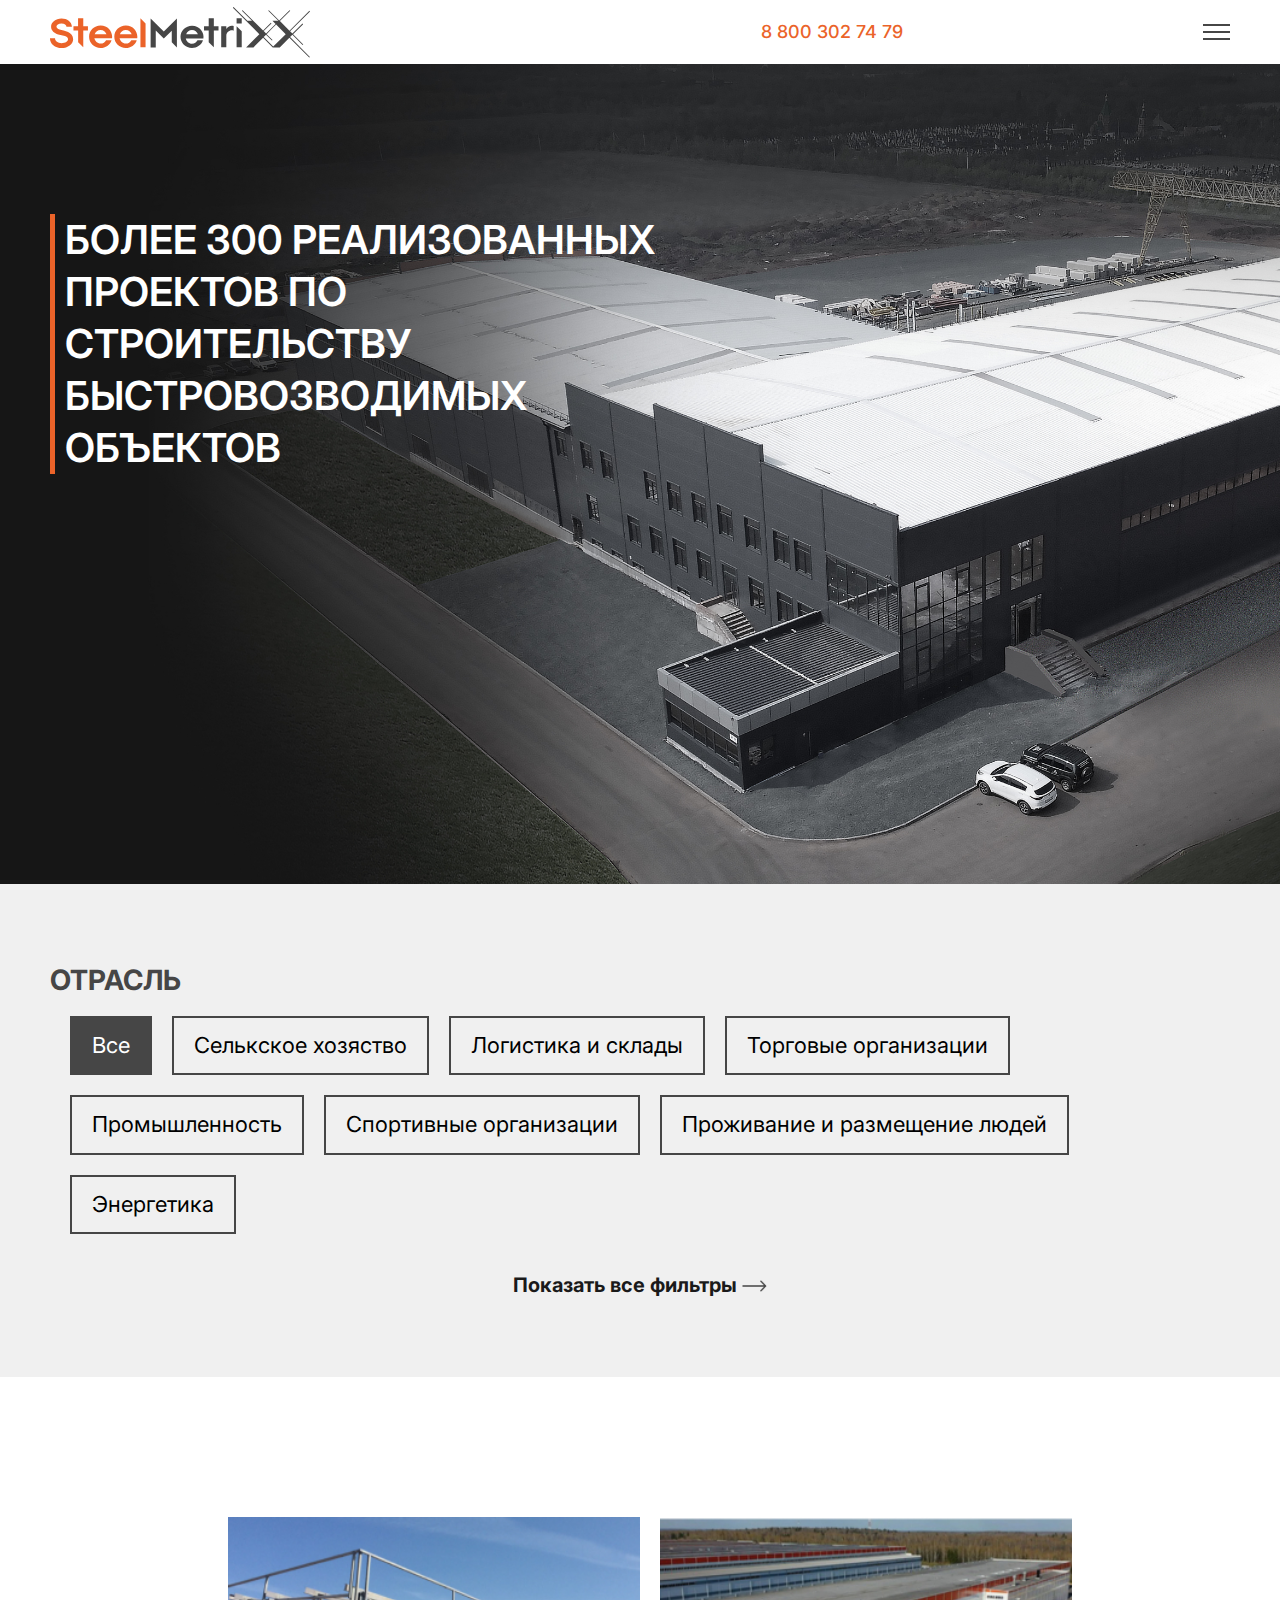
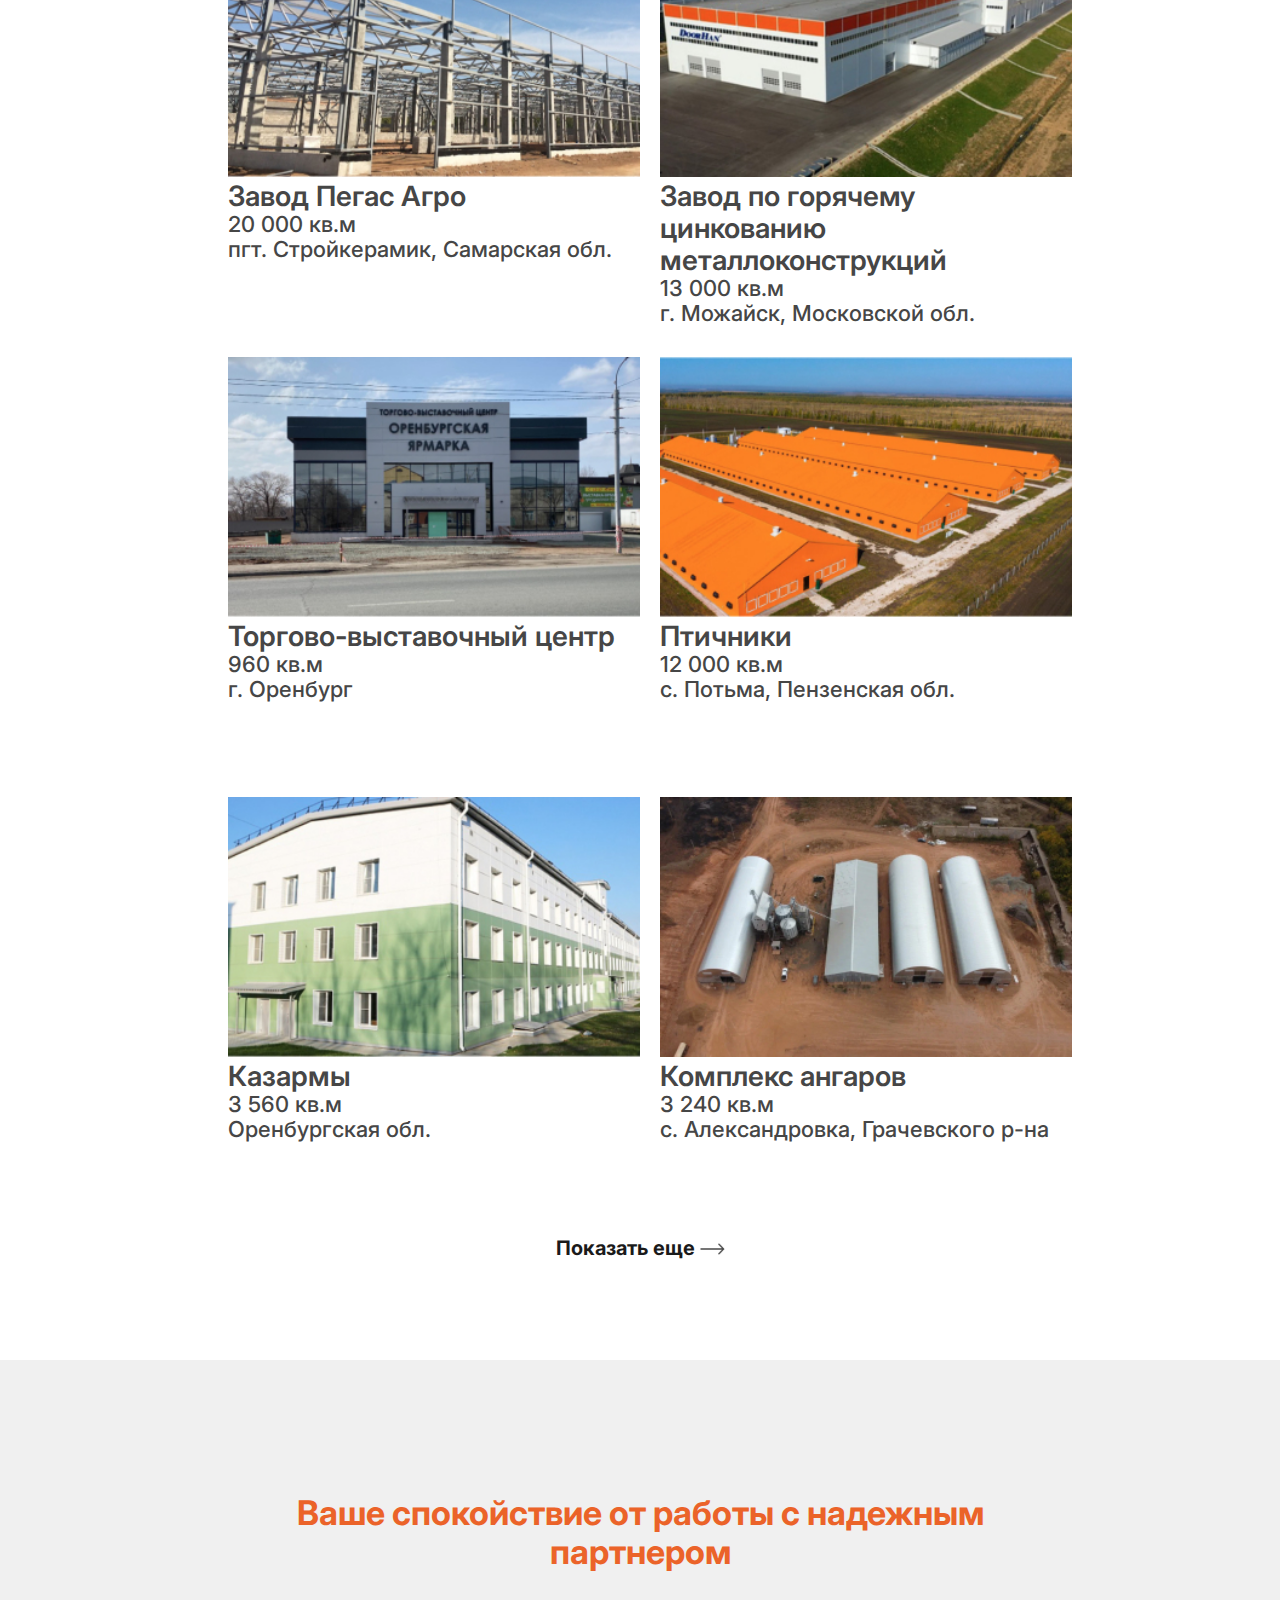
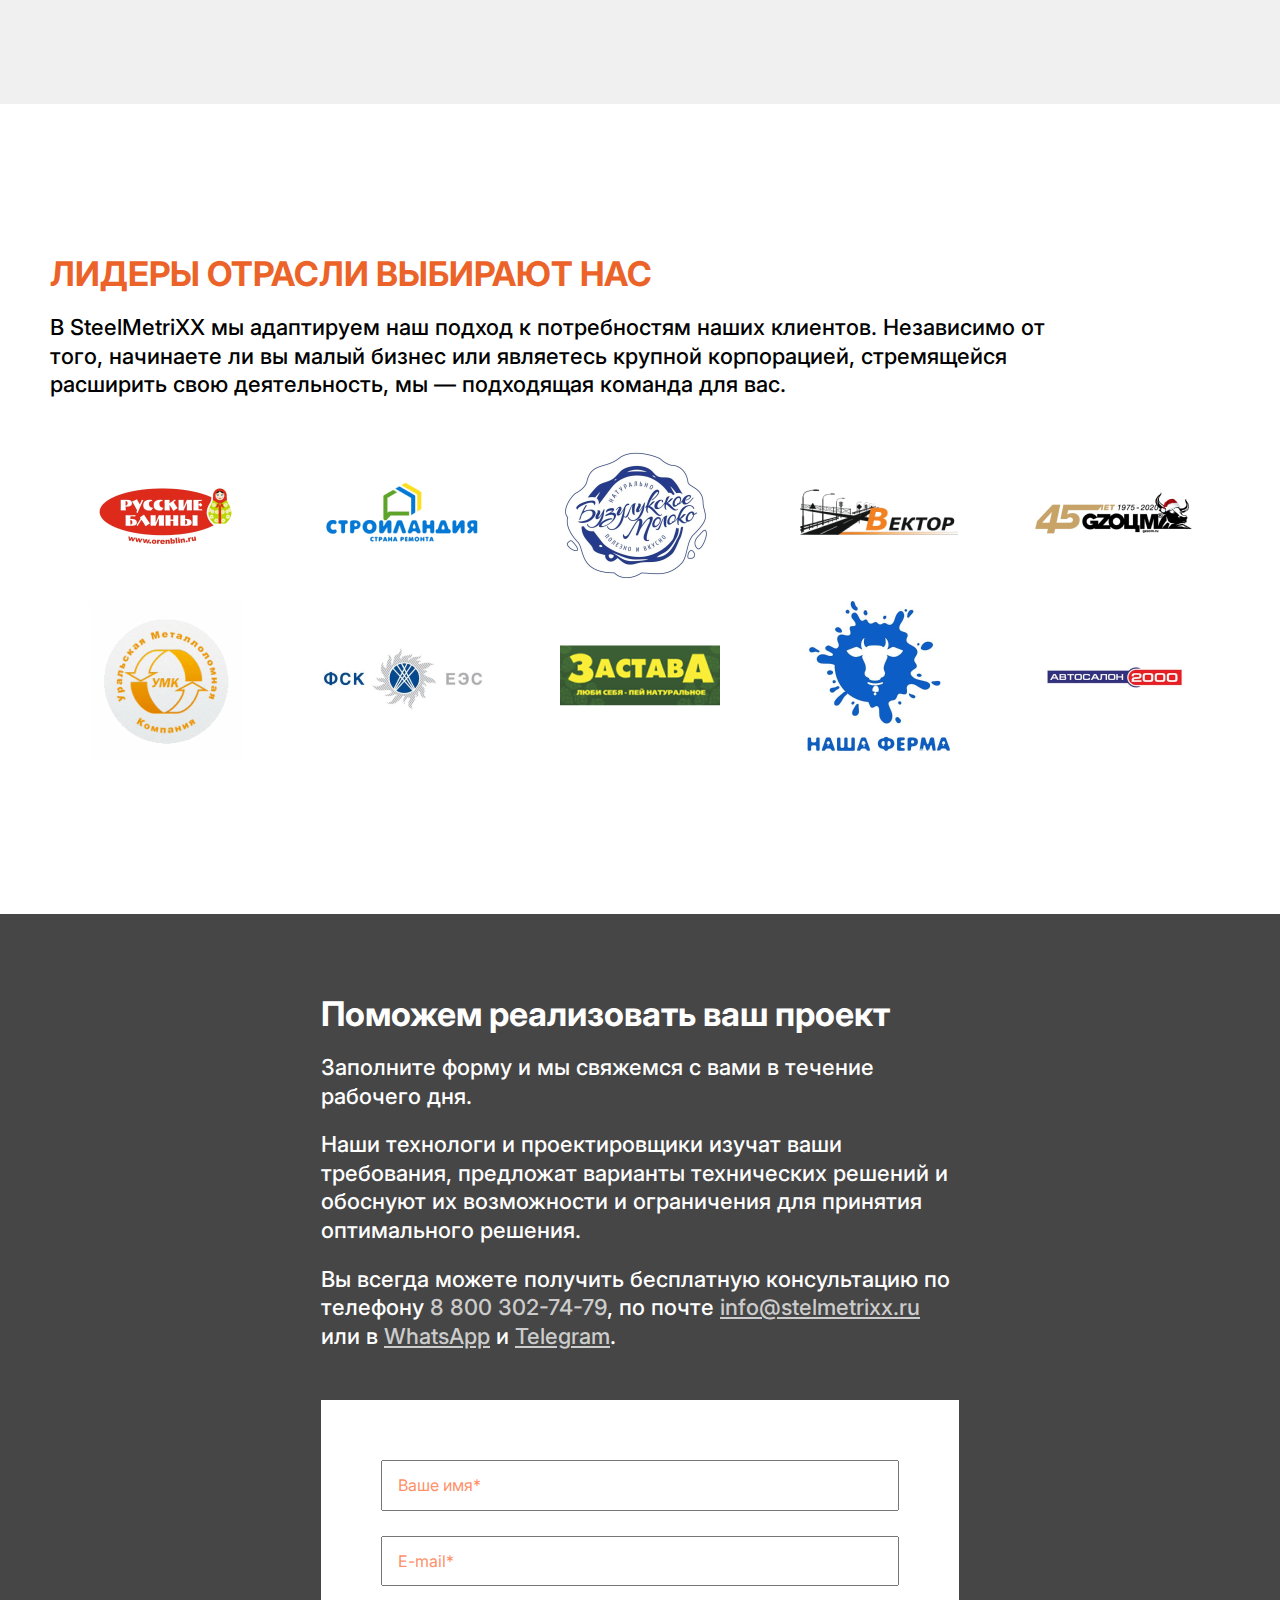
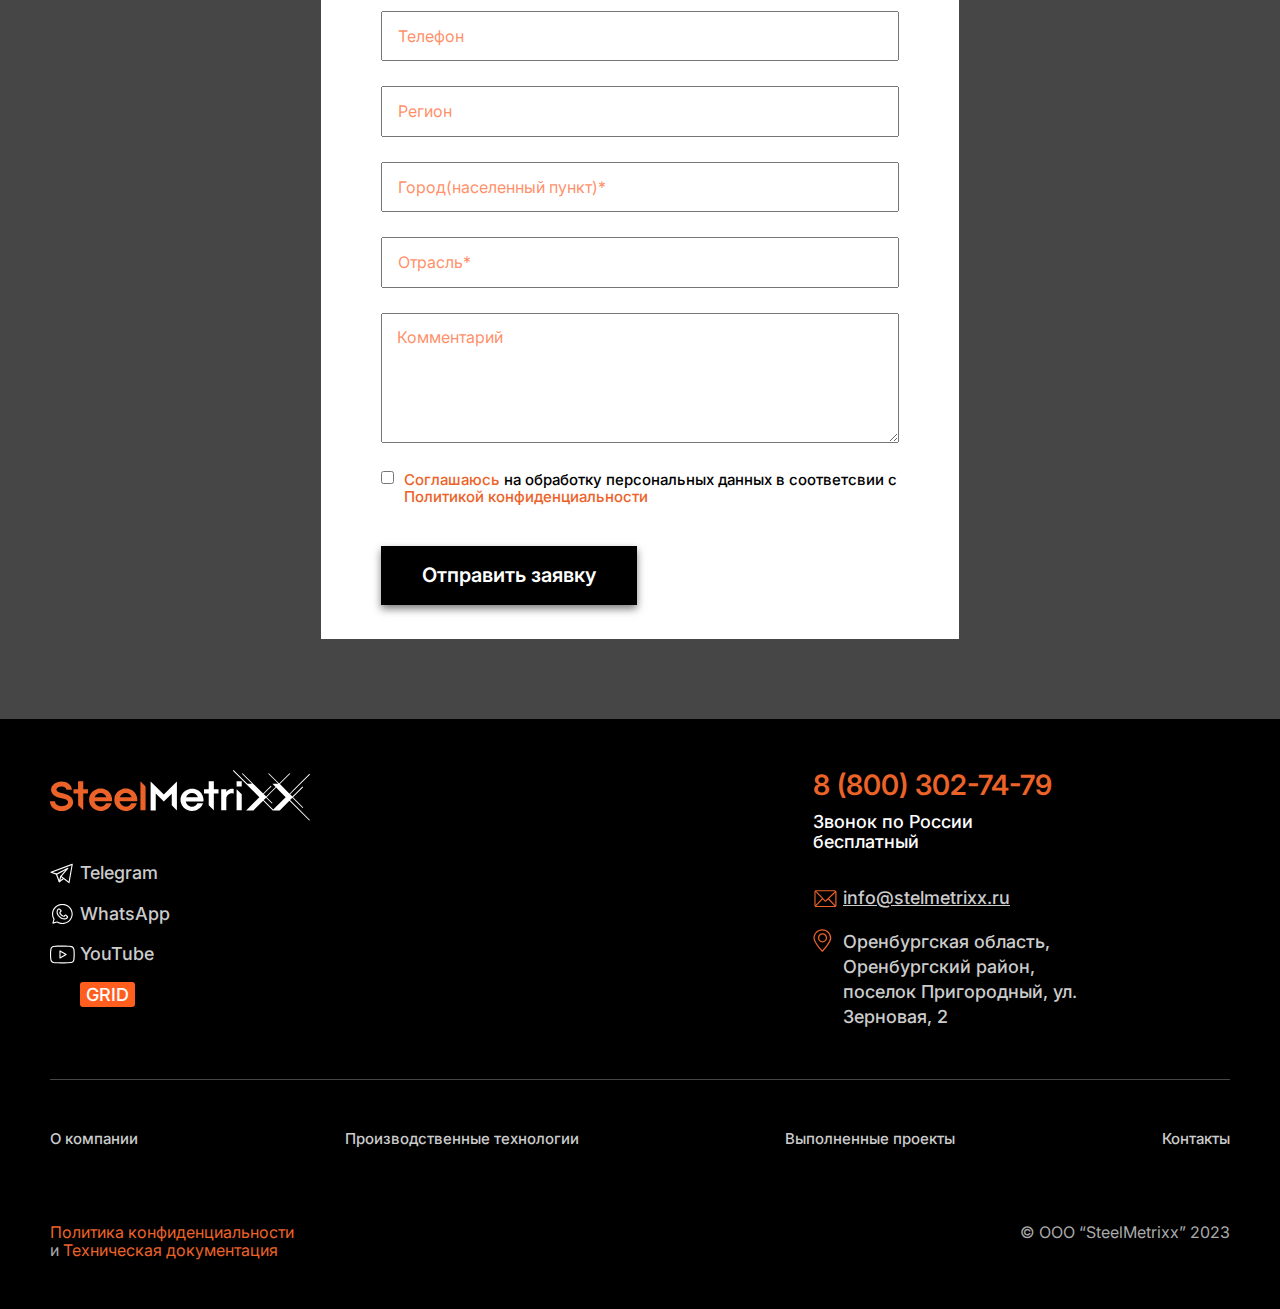
<file: index.html>
<!DOCTYPE html>
<html lang="ru">
<head>
    <meta charset="UTF-8">
    <meta name="viewport" content="width=device-width, initial-scale=1.0">
    <title>SteelMetriXX</title>
    <link rel="stylesheet" href="styles/normalize.css">
    <link rel="stylesheet" href="styles/style.css">
    <link rel="stylesheet" href="https://fonts.googleapis.com/css2?family=Inter:wght@400;500;600;700&display=swap">
</head>

<body>
  <header class="header container">
      <img src="./img/Logo.svg" alt="header-logo" class="header-img">
      <nav class="header-nav nav">
          <ul class="nav_list">
              <li class="list_item">Главная</li>
              <li class="list_item with_arrow">Компетенции</li>
              <li class="list_item">О компании</li>
              <li class="list_item">Контакты</li>
          </ul>
      </nav>
      <span class="header_number">8 800 302 74 79</span>
      <div class="burger">

      </div>
  </header>

  <main class="main">
      <h1 class="visually-hidden">SteelMetrixx</h1>
      <section class="hero container">
        <h2 class="visually-hidden">Hero</h2>
        <p class="hero_text">
            Более 300
            реализованных проектов
            по строительству быстровозводимых объектов
        </p>
      </section>
      <section class="industry">
          <div class="industry_filter container">
         <h2 class="industry_heading">ОТРАСЛЬ</h2>
          <ul class="industry_filter_list">
              <li class="industry_filter_item"><button>Все</button></li>
              <li class="industry_filter_item"><button>Селькское хозяство</button></li>
              <li class="industry_filter_item"><button>Логистика и склады</button></li>
              <li class="industry_filter_item"><button>Торговые организации</button></li>
              <li class="industry_filter_item"><button>Промышленность</button></li>
              <li class="industry_filter_item"><button>Спортивные организации</button></li>
              <li class="industry_filter_item"><button>Проживание и размещение людей</button></li>
              <li class="industry_filter_item"><button>Энергетика</button></li>
              <li class="industry_filter_item"><button>Автомобильный бизнес</button></li>
              <li class="industry_filter_item"><button>Администативные и офисные здания</button></li>
              <li class="industry_filter_item"><button>Медицина и образование</button></li>
              <li class="industry_filter_item"><button>Дороги и мосты</button></li>
              <li class="industry_filter_item"><button>Обронно-промышелнный комплекс</button></li>
          </ul>
            <div class="industry_filter_all">
             <button class="industry_filter_all-btn">Показать все фильтры</button>
            </div>
          </div>
          <div class="industry_cards container">
              <div class="industry_card">
                  <img src="./img/pegas.jpg" alt="pegas">
                  <h3>Завод Пегас Агро</h3>
                  <p>20 000 кв.м</p>
                  <p>пгт. Стройкерамик, Самарская обл.</p>
              </div>
              <div class="industry_card">
                  <img src="./img/zink.jpg" alt="zink">
                  <h3>Завод по горячему цинкованию металлоконструкций</h3>
                  <p>13 000 кв.м</p>
                  <p>г. Можайск, Московской обл.</p>
              </div>
              <div class="industry_card">
                  <img src="./img/center.jpg" alt="center">
                  <h3>Торгово-выставочный центр</h3>
                  <p>960 кв.м</p>
                  <p>г. Оренбург</p>
              </div>
              <div class="industry_card">
                  <img src="./img/birds.jpg" alt="birds">
                  <h3>Птичники</h3>
                  <p>12 000 кв.м</p>
                  <p>с. Потьма, Пензенская обл.</p>
              </div>
              <div class="industry_card">
                  <img src="./img/military.jpg" alt="millitary">
                  <h3>Казармы</h3>
                  <p>3 560  кв.м</p>
                  <p>Оренбургская обл.</p>
              </div>
              <div class="industry_card">
                  <img src="./img/complex.jpg" alt="complex">
                  <h3>Комплекс ангаров</h3>
                  <p>3 240 кв.м</p>
                  <p>с. Александровка, Грачевского р-на</p>
              </div>
          </div>
          <div class="industry_cards_all">
              <button class="industry_cards_all-btn">Показать еще</button>
          </div>
      </section>
      <section class="tagline">
          <h2 class="tagline_text">
              Ваше спокойствие от работы с надежным партнером
          </h2>
      </section>
      <section class="partners">
          <div class="partners_text container">
              <h2 class="partners_tagline">Лидеры отрасли выбирают нас</h2>
              <p>В SteelMetriXX мы адаптируем наш подход к потребностям наших клиентов. Независимо от того, начинаете ли вы малый бизнес или являетесь крупной корпорацией, стремящейся расширить свою деятельность, мы — подходящая команда для вас.</p>
          </div>
          <div class="partners_cards container">
              <div class="partners_card">
                  <img src="./img/partners/blin.png" alt="blin">
              </div>
              <div class="partners_card">
                  <img src="./img/partners/stroi.png" alt="stroi">
              </div>
              <div class="partners_card">
                  <img src="./img/partners/milk.png" alt="milk">
              </div>
              <div class="partners_card">
                  <img src="./img/partners/vektor.png" alt="vektor">
              </div>
              <div class="partners_card">
                  <img src="./img/partners/45.png" alt="45">
              </div>
              <div class="partners_card">
                  <img src="./img/partners/ural.png" alt="ural">
              </div>
              <div class="partners_card">
                  <img src="./img/partners/fsk.png" alt="fsk">
              </div>
              <div class="partners_card">
                  <img src="./img/partners/zastava.png" alt="zastava">
              </div>
              <div class="partners_card">
                  <img src="./img/partners/ferma.png" alt="ferma">
              </div>
              <div class="partners_card">
                  <img src="./img/partners/avto.png" alt="avto">
              </div>
          </div>
      </section>
      <section class="form container">
          <div class="form_text">
              <h2>Поможем реализовать
                  ваш проект</h2>
              <p>Заполните форму и мы свяжемся с вами в течение рабочего дня.</p>
                  <p>Наши технологи и проектировщики
                  изучат ваши требования, предложат
                  варианты технических решений и обоснуют их возможности и ограничения
                  для принятия оптимального решения.</p>
                  <p>Вы всегда можете получить бесплатную консультацию по телефону <a href="" class="link-no-underline">8 800 302-74-79</a>, по почте <a href="">info@stelmetrixx.ru</a> или в
                  <a href="">WhatsApp</a> и <a href="">Telegram</a>.</p>
          </div>
          <form action="//httpbin.org/post" method="post">
              <div class="form_item">
                  <label for="name"></label>
                  <input
                          type="text"
                          name="name"
                          id="name"
                          placeholder="Ваше имя*"
                          required
                  />
              </div>
              <div class="form_item">
                  <label for="e-mail"></label>
                  <input
                          type="text"
                          name="e-mail"
                          id="e-mail"
                          placeholder="E-mail*"
                          required
                  />
              </div>
              <div class="form_item">
                  <label for="phone"></label>
                  <input
                          type="text"
                          name="phone"
                          id="phone"
                          placeholder="Телефон"
                          required
                  />
              </div>
              <div class="form_item">
                  <label for="reg"></label>
                  <input
                          type="text"
                          name="reg"
                          id="reg"
                          placeholder="Регион"
                          required
                  />
              </div>
              <div class="form_item">
                  <label for="city"></label>
                  <input
                          type="text"
                          name="city"
                          id="city"
                          placeholder="Город(населенный пункт)*"
                          required
                  />
              </div>
              <div class="form_item">
                  <label for="otr"></label>
                  <input
                          type="text"
                          name="otr"
                          id="otr"
                          list="otr-list"
                          placeholder="Отрасль*"
                          required
                  />
                  <datalist id="otr-list">
                      <option value="1"></option>
                      <option value="2"></option>
                      <option value="3"></option>
                      <option value="4"></option>
                  </datalist>
              </div>
              <div class="form_item">
                  <label for="comment"></label>
                  <textarea
                          name="comment"
                          id="comment"
                          placeholder="Комментарий"
                          required
                  ></textarea>
              </div>
              <div class="user_agreement">
                  <input type="checkbox" name="terms" />
                  <span>
                      <a href="" class="link-no-underline">Соглашаюсь</a> на обработку
                  персональных данных в соответсвии с
                  <a href="" class="link-no-underline"> Политикой конфиденциальности </a>
                  </span>
              </div>
              <button type="submit" class="submit-btn">Отправить заявку</button>
          </form>
      </section>
  </main>
  <footer class="footer container">
      <div class="footer1">
          <div class="combo1">
              <img src="./img/Logo-footer.svg" alt="SteelMetriXX" class="steel_footer">
              <ul class="social_footer">
                  <li class="social_footer_item1"><a href="" class="link-no-underline">Telegram</a></li>
                  <li class="social_footer_item2"><a href="" class="link-no-underline">WhatsApp</a></li>
                  <li class="social_footer_item3"><a href="" class="link-no-underline">YouTube</a></li>
                  <li class="social_footer_item4"><a href="./Grid/grid.html" class="link-no-underline grid-link"> GRID</a></li>
              </ul>
          </div>
          <div class="combo2">
              <ul class="disk_footer">
                  <li class="disk_footer_item"><a href="/" class="link-no-underline">О компании</a></li>
                  <li class="disk_footer_item"><a href="/" class="link-no-underline">Производственные технологии</a></li>
                  <li class="disk_footer_item"><a href="/" class="link-no-underline">Выполненные проекты</a></li>
                  <li class="disk_footer_item"><a href="/" class="link-no-underline">Контакты</a></li>
              </ul>
          </div>
          <div class="combo3">
              <ul class="combo3-1">
                  <li class="combo3-1_item"><a href="" class="link-no-underline">8 (800) 302-74-79</a></li>
                  <li class="combo3-1_item"><p>Звонок по России бесплатный</p></li>
              </ul>
              <div class="combo1_hide">
                  <ul class="social_footer_hide">
                      <li class="social_footer_item1_hide"><a href="" class="link-no-underline">Telegram</a></li>
                      <li class="social_footer_item2_hide"><a href="" class="link-no-underline">WhatsApp</a></li>
                      <li class="social_footer_item3_hide"><a href="" class="link-no-underline">YouTube</a></li>
                  </ul>
              </div>
              <ul class="combo3-2">
                  <li class="combo3-2_item"><a href="">info@stelmetrixx.ru</a></li>
                  <li class="combo3-2_item"><a href="" class="link-no-underline">Оренбургская область, Оренбургский район, поселок Пригородный, ул. Зерновая, 2</a></li>
              </ul>
          </div>

      </div>

      <div class="disk2">
          <ul class="disk_footer2">
              <li class="disk_footer_item2"><a href="" class="link-no-underline">О компании</a></li>
              <li class="disk_footer_item2"><a href="" class="link-no-underline">Производственные технологии</a></li>
              <li class="disk_footer_item2"><a href="" class="link-no-underline">Выполненные проекты</a></li>
              <li class="disk_footer_item2"><a href="" class="link-no-underline">Контакты</a></li>
          </ul>
      </div>
      <div class="footer2">
          <ul class="last_footer">
              <li class="last_footer_item"><a href="" class="link-no-underline policy-footer">Политика конфиденциальности</a> и <a href="" class="link-no-underline policy-footer">Техническая документация</a></li>
              <li class="last_footer_item">© ООО “SteеlMetrixx” 2023</li>
          </ul>
      </div>
  </footer>
</body>
</html>
</file>
<file: styles/style.css>
:root{
    font-size: 62.5%;
    --text-color1: white;
    --text-color2: #EB6329;
    --text-color3: wheat;
    --text-color4: #464646;
    --text-color5: black;
    --text-color6: #D8D8D8;
}

* {
    padding: 0;
    margin: 0;
    box-sizing: border-box;
}

a{
    outline: none;
}
a:link { color: white; }
a:visited { color: rgb(204, 204, 204); }

.loader {
    width: 48px;
    height: 48px;
    border-radius: 50%;
    display: inline-block;
    position: relative;
    background: linear-gradient(0deg, rgba(255, 61, 0, 0.2) 33%, #ff3d00 100%);
    box-sizing: border-box;
    animation: rotation 1s linear infinite;
}
.loader::after {
    content: '';  
    box-sizing: border-box;
    position: absolute;
    left: 50%;
    top: 50%;
    transform: translate(-50%, -50%);
    width: 44px;
    height: 44px;
    border-radius: 50%;
    background: #263238;
    animation-duration: 3s;
}
@keyframes rotation {
    0% { transform: rotate(0deg) }
    100% { transform: rotate(360deg)}
} 

.link-no-underline {
    text-decoration: none;
}

.visually-hidden {
    position: absolute;
    width: 0.1rem;
    height: 0.1rem;
    margin: -0.1rem;
    padding: 0;
    overflow: hidden;
    border: 0;
    clip: rect(0 0 0 0);
}

ul {
    list-style-type: none;
    display: flex;
}

.container { 
    padding-left: 12vw;
    padding-right: 12vw;
}

.header{
    font-family: 'Inter', sans-serif;
    font-weight: 500;
}

.burger{
    background-image: url("../img/HamburgerMenu.svg") ;
    width: 27px;
    height: 16px;
    margin-left: 5rem;
    display: none;
}

.header_number{
    color: var(--text-color2);
    margin-left: 7rem;

}

.header-nav{
    margin-left: auto;

}

.list_item:hover {
    color: var(--text-color2);
}

.list_item:first-child,
.header-number {
    color: var(--text-color2)
}

.list_item:not(:first-child) {
    margin-left: 2rem;
}

.list_item:not(:last-child) {
    padding-right: 2rem;
    border-right: 0.2rem #D9D9D9 solid;
}

.header {
    display: flex;
    flex-direction: row;
    align-items: center;
    /*justify-content: center;*/
    height: 5rem;
    padding-top: 1.4rem;
    margin-bottom: 1.4rem;
    font-size: 1.8rem;

}


/* HERO */


.hero {
    color: var(--text-color1);
    max-width: 100%;
    height: 82rem;
    background-image: url("../img/hero_img.jpeg");
    background-size: cover;
    background-repeat: no-repeat;
    background-position: center center;
    padding-top: 15rem;
    margin: 0 auto;
}

.hero_text {
    padding-left: 1rem;
    font-size: 4rem;
    border-left: 0.5rem var(--text-color2) solid;
    max-width: 62.3rem;
    text-transform: uppercase;
    font-family: 'Inter', sans-serif;
    font-weight: 600;
    line-height: 5.2rem;
}

/* Industry */

.industry_heading {
    color: var(--text-color4);
    font-size: 2.8rem;
    font-family: 'Inter', sans-serif;
    font-weight: 700;
}

.industry_filter {
    padding-bottom: 8rem;
    padding-top: 8rem;
    background-color: #F0F0F0;
}

.industry_filter_list {
    display: flex;
    flex-direction: row;
    flex-wrap: wrap;
    max-width: 130rem;
    font-family: 'Inter', sans-serif;
    font-weight: 600;
}

/* .industry_filter_list li:nth-child(even) {

    background-color: rgb(212, 25, 25);
}

.industry_filter_list li:nth-child(odd) {

    background-color: #20ca56;
} */

.industry_filter_item {
    font-size: 2.2rem;
    margin-top: 2rem;
    margin-left: 2rem;
}

.industry_filter_item>button {
    padding: 1.5rem 2rem;
    background-color: transparent;
    border: 0.2rem var(--text-color4) solid;
}

.industry_filter_item:first-child>button {
    color: var(--text-color1);
    background-color: var(--text-color4);
}

.industry_filter_item>button:hover {
    color: var(--text-color1);
    background-color: var(--text-color4);
}

.industry_filter_all { 
    display: flex;
    justify-content: center;
    font-family: 'Inter', sans-serif;
    font-weight: 700;
}

.industry_filter_all-btn{
    font-family: 'Inter', sans-serif;
    font-weight: 700;
    color: #1A1A1A;
    width: max-content;
    background-color: transparent;
    margin-top: 4rem;
    border: 0;
    padding-right: 3rem;
    background-image: url("../img/arrow.png");
    background-repeat: no-repeat;
    background-position: right;
    background-size: 2.5rem 1.2rem;
    font-size: 2rem;
}

.industry_card>h3{
    font-family: 'Inter', sans-serif;
    font-weight: 600;
    font-size: 2.8rem;
}

.industry_card>p{
    font-family: 'Inter', sans-serif;
    font-weight: 500;
    font-size: 2.2rem;
}

.industry_cards{
    margin-top: 10rem;
    color: var(--text-color4);
    background: var(--text-color1);
    display: flex;
    flex-direction: row;
    flex-wrap: wrap;
    justify-content: center;
    align-items: center;
    /*margin: 0 auto;*/
}

.industry_card {
    max-width: min-content;
    height: 40rem;
    margin-left: 2rem;
    margin-top: 4rem;
}


.industry_card>h3 { 
    font-size: 2.8rem;
}

.industry_card>p { 
    font-size: 2.2rem;
}

.industry_card>img { 
   width: 41.2rem;
   height: 26rem;
}

.industry_cards_all{
    display: flex;
    flex-direction: row;
    flex-wrap: wrap;
    padding-top: 4rem;
    justify-content: center;
    padding-bottom: 10rem;

}

.industry_cards_all-btn{
    border: 0;
    padding-right: 3rem;
    background-color: transparent;
    background-image: url("../img/arrow.png");
    background-repeat: no-repeat;
    background-position: right;
    background-size: 2.5rem 1.2rem;
    font-size: 2rem;
    font-family: 'Inter', sans-serif;
    font-weight: 700;
    color: #1A1A1A;
}

/* Tagline */

.tagline{
    display: flex;
    align-items: center;
    background-color: #F0F0F0;
    justify-content: center;
    height: 34.4rem;

}

.tagline_text{
    color: var(--text-color2);
    font-size: 3.4rem;
    font-family: 'Inter', sans-serif;
    font-weight: 700;
    text-align: center;
}

/* Partners */

.partners{
    background: var(--text-color1);
    display: flex;
    flex-direction: column;
}

.partners_tagline{
    color: var(--text-color2);
    font-size: 3.4rem;
    font-family: 'Inter', sans-serif;
    font-weight: 700;
    text-transform: uppercase;
}

.partners_text>p{
    margin-top: 2rem;
    font-size: 2.2rem;
    font-family: 'Inter', sans-serif;
    font-weight: 500;
    line-height: 2.86rem;
}

.partners_text{
    max-width: 110.6rem;
    padding-top: 15rem;
}

.partners_cards{
    padding-top: 4rem;
    display: flex;
    flex-direction: row;
    flex-wrap: wrap;
    align-items: center;
    padding-bottom: 15rem;
    justify-content: center;
    max-width: calc(131.4rem + 50rem);
}

.partners_card{
    /*display: flex;*/
    /*flex-direction: row;*/
    /*flex-wrap: wrap;*/
    /*align-items: center;*/
    /*justify-content: center;*/
}

/* Forms */

input::placeholder,
textarea::placeholder {
    color: #ff6c37c5; 
}

.submit-btn:hover {
    /*background-color: #207cca; !* Цвет фона кнопки при наведении *!*/
    transition-duration: 0.2s;
    background-color: #ff4410;
    color: white;
    transform: scale(1.5) rotate(30deg); /* Масштабирование и поворот при наведении */
    box-shadow: 0 0 10px rgba(0, 0, 0, 0.3); /* Тень */
}

.submit-btn:active {
    transform: scale(0.9) rotate(-5deg);
    box-shadow: none;
    transition-duration: 0.2s;
    background-color:#b3300bc8;
}

.form {
    background: var(--text-color4);
    color: var(--text-color1);
    display: flex;
    flex-direction: row;
    flex-wrap: wrap;
    justify-content: center;
    align-items: start;
    /*height: 113.9rem;*/
    padding-top: 8rem;
    padding-bottom: 8rem;
}

.form_text{
    max-width: 63.8rem;
}

.form_text>h2{
    font-family: 'Inter', sans-serif;
    font-weight: 700;
    font-size: 3.4rem;
}

.form_text>p{
    margin-top: 2rem;
    font-size: 2.2rem;
    font-family: 'Inter', sans-serif;
    font-weight: 500;
    line-height: 2.86rem;
}

.form_text>a{
    font-family: 'Inter', sans-serif;
    font-weight: 700;
}

.form>form {
    color: var(--text-color6);
    background-color: var(--text-color1);
    display: flex;
    flex-direction: column;
    justify-content: center;
    height: 83.9rem;
    width: 63.8rem;
    padding: 1.5rem 6rem;
    margin-left: 4rem;
    font-family: 'Inter', sans-serif;
    font-weight: 500;

}



#comment {
    height: 13rem;
    padding: 1.4rem 1.5rem;
    margin-top: 2.5rem;
    width: 51.8rem;
    margin-bottom: 2.5rem;
}

.form_item>input{
    width: 51.8rem;
    padding: 1.4rem 1.5rem;
    margin-top: 2.5rem;
}

.form_item{
    font-family: 'Inter', sans-serif;
    font-weight: 500;
    font-size: 1.6rem;
    max-width: 60rem;

}

.user_agreement {
    display: flex;
    align-items: start;
    color: var(--text-color5);
    text-wrap: none;
    font-family: 'Inter', sans-serif;
    font-weight: 500;
    font-size: 1.5rem;
    margin-bottom: 4rem;

}
.user_agreement>input{
    width: 1.5rem;
    margin-right: 1rem;

}

.submit-btn{
    padding: 1.8rem 2.8rem;
    gap: 1rem;
    max-width: 25.6rem;
    font-family: 'Inter', sans-serif;
    font-weight: 600;
    background-color: var(--text-color5);
    color: var(--text-color1);
    border: none;
    font-size: 2rem;
    box-shadow: 0 4px 8px rgba(0, 0, 0, 0.5); /* горизонтальное смещение, вертикальное смещение, радиус размытия и цвет тени */

}

.user_agreement>span>a{
    color: var(--text-color2);
}


/* FOOTER */

.disk2{
    display: none;
}
.combo1_hide{
    display: none;
}
footer{
    background-color: var(--text-color5);
}

.footer{
    display: flex;
    flex-direction: column;
}

.footer1{
    display: flex;
    flex-direction: row;
    flex-wrap: wrap;
    display: flex;
    justify-content: space-between;

}

.grid-link {
    text-decoration: none;
    background-color: #ff5e1f;
    color: #333333;
    padding: 2px 6px 2px 6px;
    border-radius: 3px;
}
.steel_footer{
    padding-top: 5rem;
    transition: 0.3s;
}

.steel_footer:hover{
    opacity: 0.5;
    transform: rotate(-20deg) scale(1.5) skew(-15deg, -5deg);
}
.policy-footer {
    color: var(--text-color2) !important;
}
.social_footer{
    padding-top: 3.9rem;
    /*padding-left: 30.2rem;*/
    display: flex;
    flex-direction: column;
    max-width: 11.9rem;
    font-family: 'Inter', sans-serif;
    font-weight: 500;
}

.social_footer_item1{
    background-image: url("../img/footer/telegram-footer.svg");
    padding-left: 3rem;
    background-repeat: no-repeat;
    background-position: left;
    font-size: 1.8rem;
}

.social_footer_item2{
    margin-top: 2rem;
    background-image: url("../img/footer/whatsapp-footer.svg");
    padding-left: 3rem;
    background-repeat: no-repeat;
    background-position: left;
    font-size: 1.8rem;
}

.social_footer_item3{
    margin-top: 2rem;
    background-image: url("../img/footer/youtube-footer.svg");
    padding-left: 3rem;
    background-repeat: no-repeat;
    background-position: left;
    font-size: 1.8rem;
}

.social_footer_item4{
    margin-top: 2rem;
    padding-left: 3rem;
    background-repeat: no-repeat;
    background-position: left;
    font-size: 1.8rem;
}

.social_footer_item1_hide{
    background-image: url("../img/footer/telegram-footer.svg");
    padding-left: 3rem;
    background-repeat: no-repeat;
    background-position: left;
    font-size: 1.5rem;
}

.social_footer_item2_hide{
    margin-top: 2rem;
    background-image: url("../img/footer/whatsapp-footer.svg");
    padding-left: 3rem;
    background-repeat: no-repeat;
    background-position: left;
    font-size: 1.5rem;
}

.social_footer_item3_hide{
    margin-top: 2rem;
    background-image: url("../img/footer/youtube-footer.svg");
    padding-left: 3rem;
    background-repeat: no-repeat;
    background-position: left;
    font-size: 1.5rem;
}
.social_footer_item4_hide{
    margin-top: 2rem;
    padding-left: 3rem;
    background-repeat: no-repeat;
    background-position: left;
    font-size: 1.5rem;
}
.disk_footer{
    display: flex;
    flex-direction: column;
    font-size: 1.8rem;
    padding-top: 5rem;
    padding-left: 30.4rem;
    font-family: 'Inter', sans-serif;
    font-weight: 500;

}

.disk_footer_item:not(:first-child){
    margin-top: 2rem;
}

.combo3{
    padding-top: 5rem;
    padding-left: 1rem;
}

.combo3-1 {
    margin-bottom: 3.5rem;
}


.combo3-1{
    color: var(--text-color1);
    display: flex;
    flex-direction: column;
    max-width: 26.8rem;
}

.combo3-1_item>a{
    font-size: 2.8rem;
}
.combo3-1_item>p{
    font-size: 1.8rem;
}

.combo3-2{
    color: var(--text-color1);
    display: flex;
    flex-direction: column;
    max-width: 29.5rem;
    font-size: 1.8rem;
    font-family: 'Inter', sans-serif;
    font-weight: 500;
}

.combo3-1_item:not(:first-child){
    margin-top: 1rem;
}

.combo3-1_item:first-child{
    font-family: 'Inter', sans-serif;
    font-weight: 600;
}

.combo3-1_item:last-child{
    font-family: 'Inter', sans-serif;
    font-weight: 500;
}

.combo3-2_item:not(:first-child){
    margin-top: 2rem;
}


.combo3-2_item:first-child{
    background-image: url("../img/footer/mail-footer.svg");
    padding-left: 3rem;
    background-repeat: no-repeat;
    background-position: left;
}

.combo3-2_item:last-child{
    background-image: url("../img/footer/location-footer.svg");
    padding-left: 3rem;
    background-repeat: no-repeat;
    background-position: left top;
    line-height: 2.52rem;
}

.footer2{
    padding-top: 7.5rem;
    font-size: 1.6rem;
    color: var(--text-color1);
    padding-bottom: 5rem;
}


.last_footer{
    font-family: 'Inter', sans-serif;
    font-weight: 400;
    display: flex;
    justify-content: space-between;
    /*padding-right: ;*/
}

.combo3-1_item>a{
    color: var(--text-color2);
}

.last_footer_item {
    color: #ABABAB;
}
/* MEDIA 834px*/

@media (min-width: 43.1rem) and (max-width: 83.4rem) {
    .form>form {
        margin-top: 5rem;
        margin-left: 0;
    }
    .footer1{
        flex-direction: row;
        justify-content: space-between;
        margin-left: 0;
        margin-right: 12.2rem;

    }
    .disk_footer{
        display: none;
    }
    .combo3{
        padding-left: 0rem;
    }
    .container{
        padding-left: 5rem;
        padding-right: 5rem;
    }

    .last_footer_item:first-child{
        max-width: 24.7rem;
    }

    .partners_cards{
        justify-content: space-between;
    }
    .tagline_text{
        max-width: 72rem;
        text-align: center;
    }
    .industry_filter_item:nth-child(n+9){
        display: none;
    }
    .header-nav{
        display: none;
    }
    .header_number{
        margin-left: 20rem;
    }
    .burger{
        display: block;
    }
    .header{
        justify-content: space-between;
    }
    .disk2{
        display: block;
        border-top: 1px solid var(--text-color4);
        padding-top: 5rem;
        margin-top: 5rem;
    }
    .disk_footer2{
        display: flex;
        flex-direction: row;
        font-family: 'Inter', sans-serif;
        font-weight: 500;
        font-size: 1.5rem;
        justify-content: space-between;
    }
    .disk_footer_item2{
        align-items: center;
    }
}

::selection {
    color: white;
    background-color: rgba(255, 115, 34, 0.7);
}
/* MEDIA 430px*/

@media (max-width: 43rem) {
    .hero{
        background-image: url("../img/background/430.png");
        background-repeat: no-repeat;
    }
    .header-img{
        width: 17.9rem;
    }
    .last_footer{
        display: flex;
        flex-direction: column;
    }
    .last_footer_item{
        padding-bottom: 1.5rem;
    }
    .combo3-2{
        font-size: 1.5rem;
    }
    .combo1_hide{
        display: block;
        font-family: 'Inter', sans-serif;
        font-weight: 400;
        padding-bottom: 4rem;
    }

    .social_footer_hide{
        display: flex;
        flex-direction: column;
        flex-wrap: wrap;
    }
    .industry_cards{
        margin-top: 8rem;
    }
    .partners_card>img{
        height: 12rem;
        aspect-ratio: 1.43;
    }
    .hero{
        height: 42.6rem;
        padding-top: 8rem;
    }
    .hero_text {
        font-size: 2.4rem;
        line-height: 3rem;
    }
    .form>form {
        margin-top: 5rem;
        width: 34rem;
        margin-left: 0;
        align-items: center;
    }
    .form_item>input{
        width: 25rem;
        padding: 1.4rem 1.5rem;
        margin-top: 2.5rem;
    }
    .submit-btn{
        width: 24rem;
        font-size: 1.5rem;
    }
    #comment {
        width: 25rem;
    }
    .partners_text{
        padding-top: 8rem;
    }
    .partners_cards{
        padding-bottom: 8rem;
    }
    .partners_tagline{
        font-size: 2.4rem;
    }
    .partners_text>p{
        font-size: 1.8rem;
    }
    .footer1{
        flex-direction: row;
        justify-content: space-between;
        margin-left: 0;
        margin-right: 12.2rem;
    }
    .disk_footer{
        display: none;
    }
    .combo3{
        padding-left: 0rem;
    }
    .container{
        padding-left: 4rem;
        padding-right: 4rem;
    }

    .last_footer_item:first-child{
        max-width: 24.7rem;
    }
    .social_footer{
        display: none;
    }
    .partners_cards{
        justify-content: space-between;
    }
    .tagline_text{
        max-width: 72rem;
        text-align: center;
        font-size: 2.4rem;
    }
    .industry_filter_item:nth-child(n+6){
        display: none;
    }
    .header-nav{
        display: none;
    }
    .header_number{
        display: none;
    }
    .burger{
        display: block;
    }
    .header{
        justify-content: space-between;
    }
    .disk2{
        display: none;
    }
    .disk_footer2{
        display: flex;
        flex-direction: row;
        font-family: 'Inter', sans-serif;
        font-weight: 500;
        font-size: 1.5rem;
        justify-content: space-between;
    }
    .disk_footer_item2{
        align-items: center;
    }
    .industry_heading {
        font-size: 2rem;
    }
    .industry_filter_item {
        font-size: 1.6rem;
    }
    .industry_filter_all-btn{
    font-size: 1.6rem;
    }
    .industry_card>h3 {
        font-size: 2.4rem;
    }
    .industry_card>p {
        font-size: 1.8rem;
    }
    .industry_cards_all-btn{
        font-size: 1.6rem;
    }
    .industry_card{
        height: 32rem;
    }
    .industry_card>img{
        height: 21rem;
        width: 34rem;
    }
    .combo3-1_item>a{
        font-size: 1.8rem;
    }
    .combo3-1_item>p{
        font-size: 1.5rem;
    }
    .combo1>img{
        width: 18rem;
    }
}
</file>
